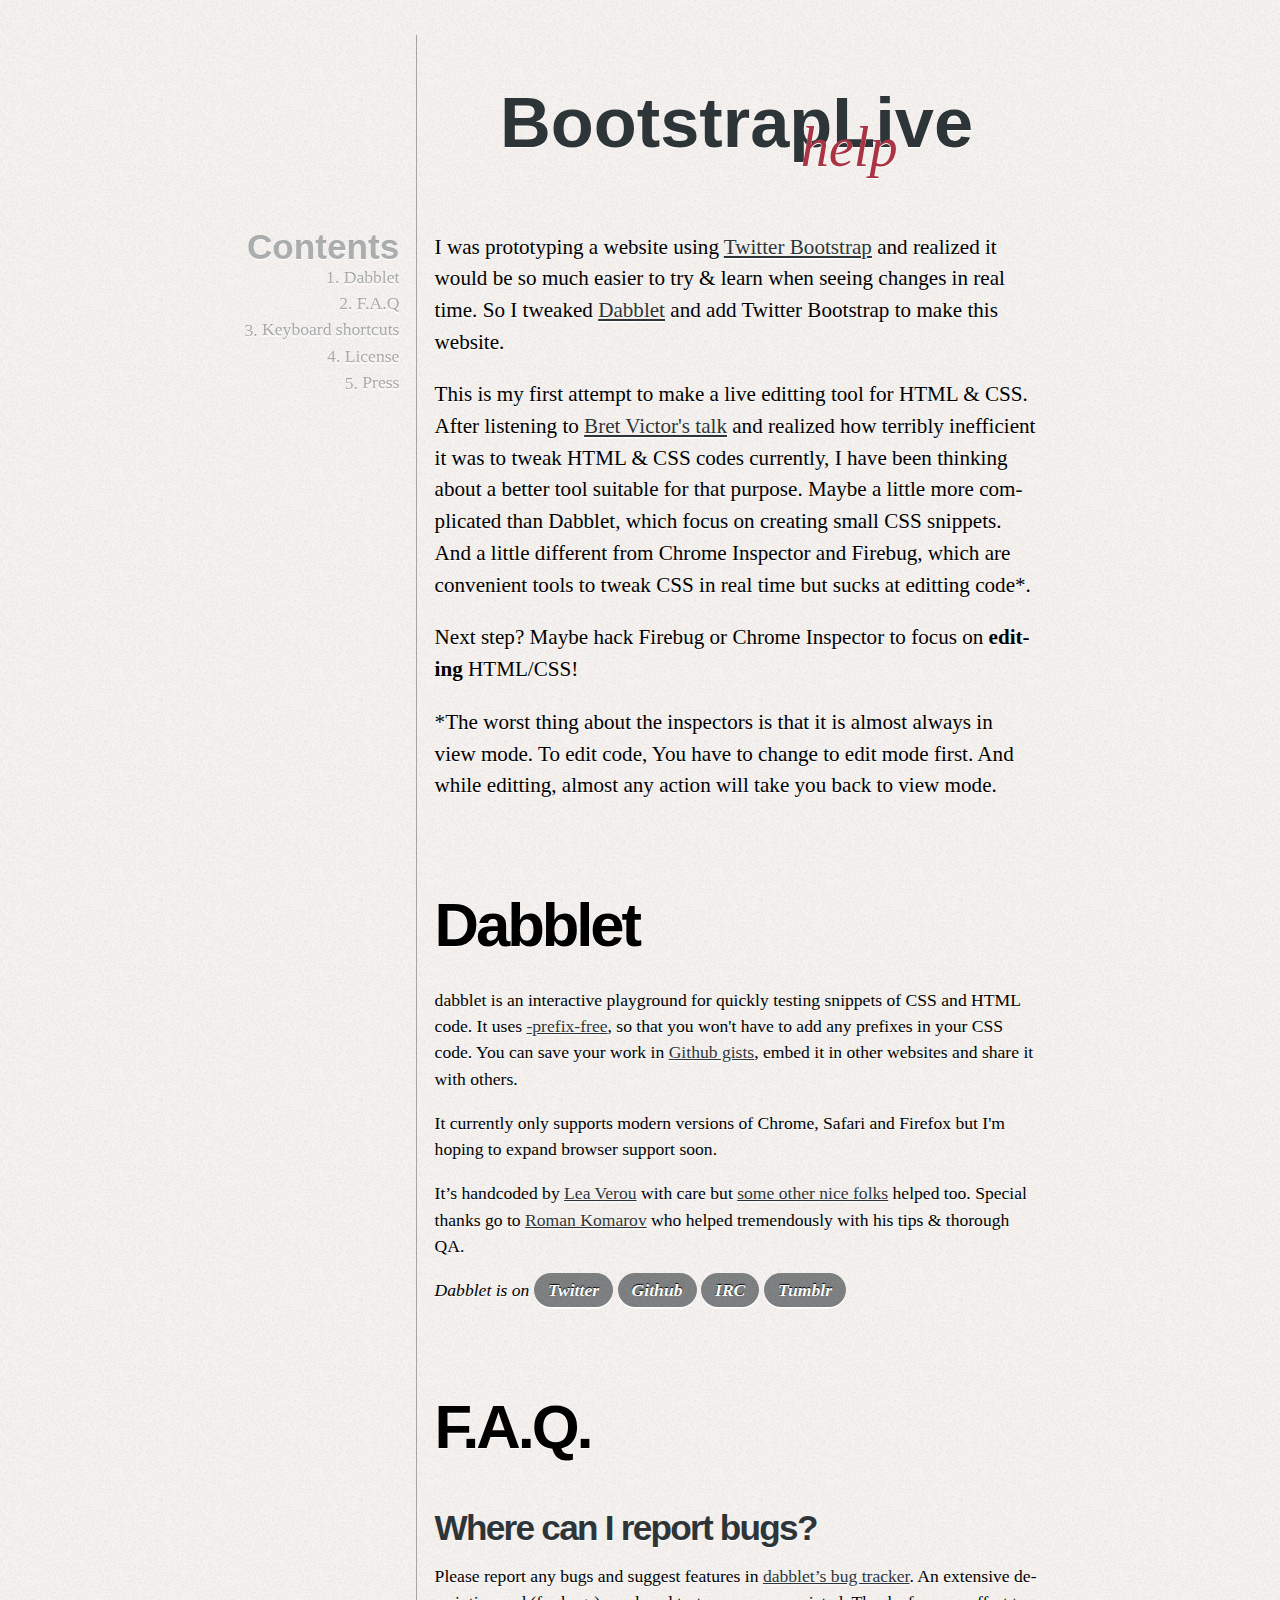
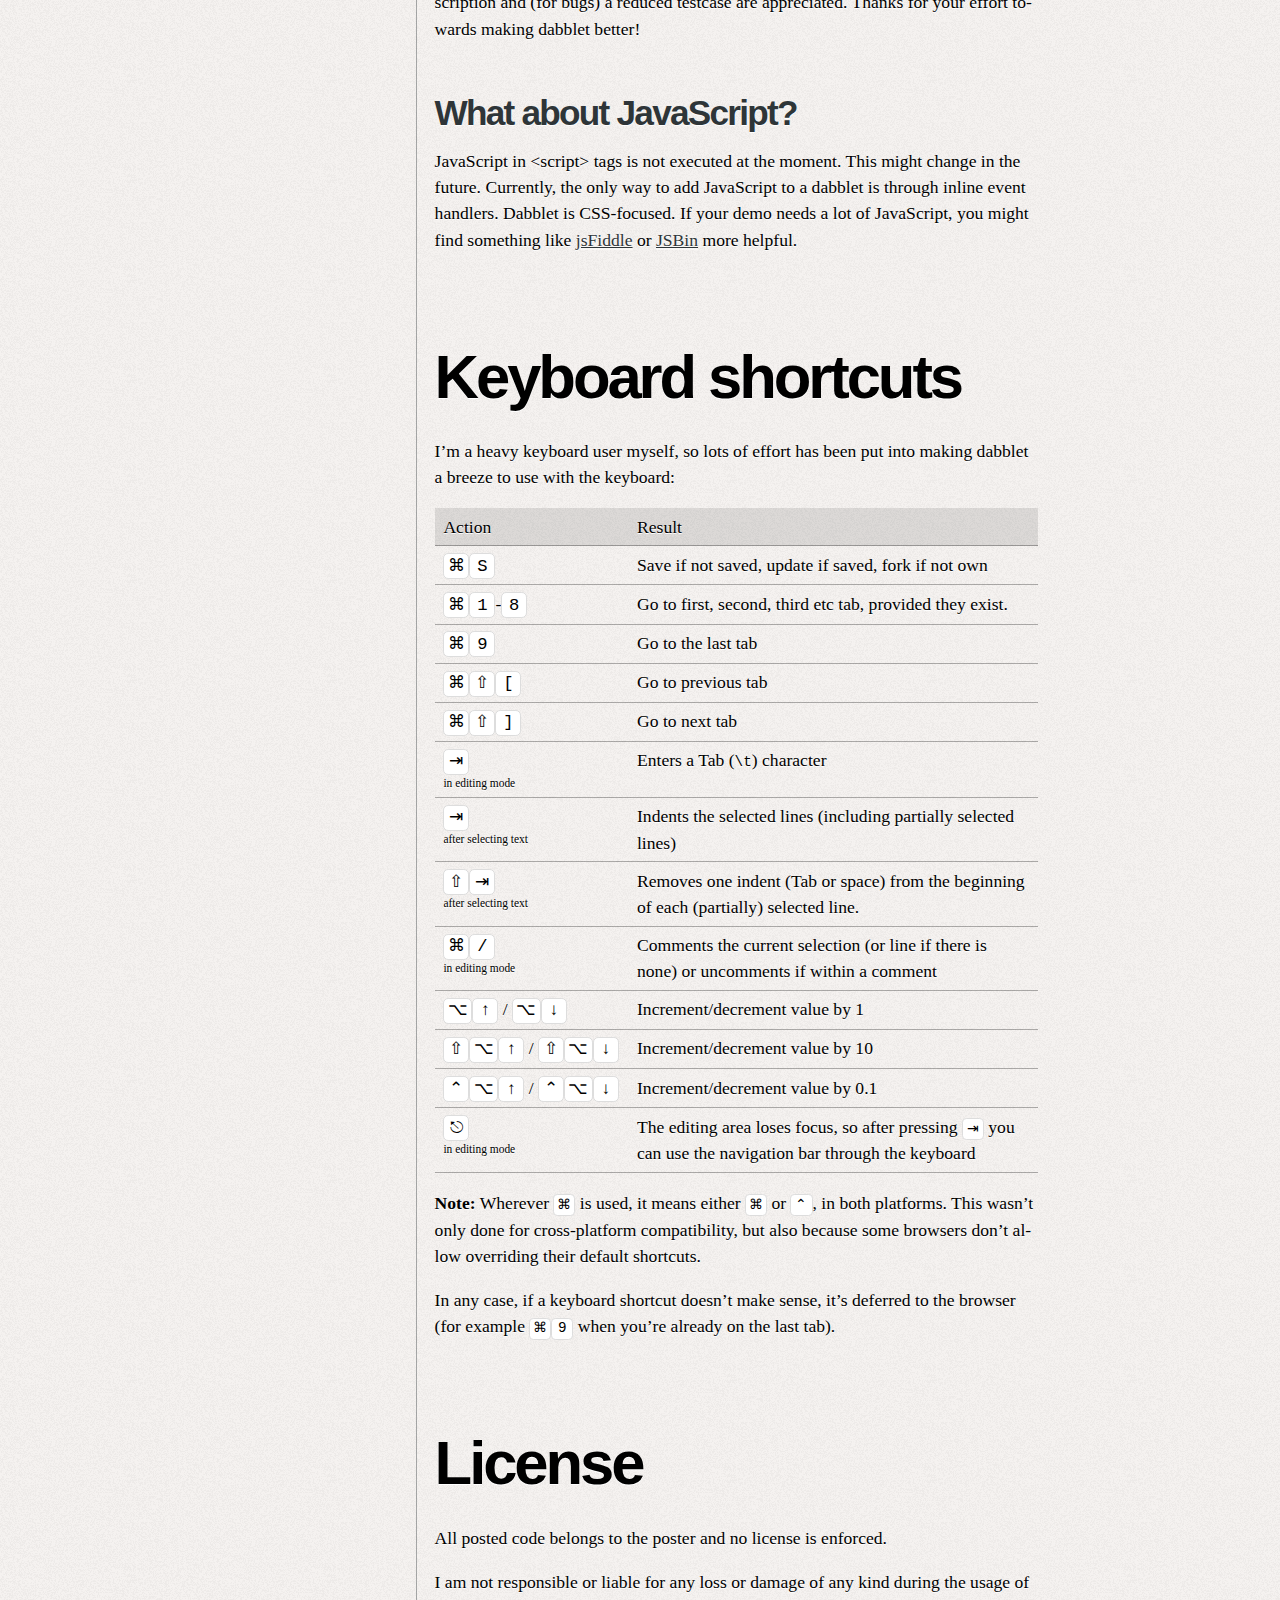
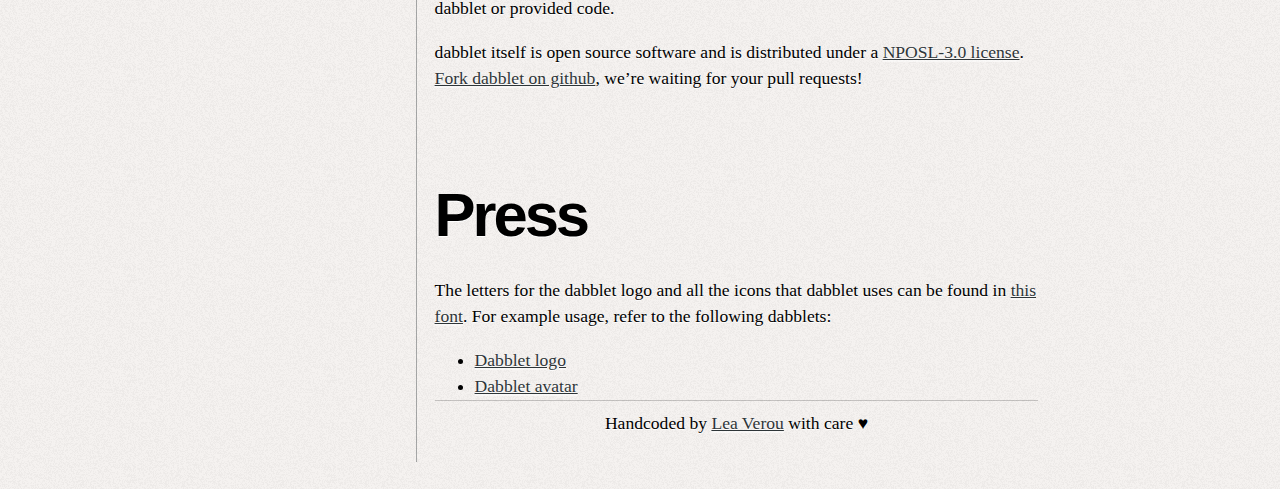
<file: help/index.html>
<!DOCTYPE html>
<html lang="en">
<head>

<meta charset="utf-8" />
<title>Help ✿ bootstraplive</title>
<link rel="stylesheet" href="style.css" />

<script>window._gaq = [['_setAccount', 'UA-30119180-1'], ['_trackPageview']];</script>
<script src="http://www.google-analytics.com/ga.js" async></script>

</head>
<body>

<hgroup>
	<h1><a href="/" target="_blank">BootstrapLive</a></h1>
	<h2>help</h2>
</hgroup>

<section> 
	
	</p>I was prototyping a website using <a href="http://twitter.github.com/bootstrap/" target="_blank">Twitter Bootstrap</a> 
	and realized it would be so much easier to try & learn when seeing changes in real time.
	So I tweaked <a href="http://github.com/LeaVerou/dabblet" target="_blank">Dabblet</a> and add Twitter Bootstrap to make this website.</p>
	
	<p>This is my first attempt to make a live editting tool for HTML & CSS.
	After listening to <a href="http://vimeo.com/36579366">
	Bret Victor's talk</a> and realized how terribly
	inefficient it was to tweak HTML & CSS codes currently, I have been thinking
	about a better tool suitable for that purpose. Maybe a little more complicated than Dabblet,
	which focus on creating small CSS snippets. And a little different from 
	Chrome Inspector and Firebug, which are convenient tools to tweak CSS in real time but
	sucks at editting code*.</p>
	
	<p>Next step? Maybe hack Firebug or Chrome Inspector to focus on <b>editing</b> HTML/CSS!</p>
	
	</p>*The worst thing about the inspectors is that it is almost always in view mode. To edit code,
	You have to change to edit mode first. And while editting, almost any action will take you back
	to view mode.</p>
</section>

<section id="intro">
	<h1>Dabblet</h1>

	<p>dabblet is an interactive playground for quickly testing snippets of CSS and HTML code.
	It uses <a href="http://leaverou.github.com/prefixfree" target="_blank">-prefix-free</a>, 
	so that you won't have to add any prefixes in your CSS code. You can save your work in 
	<a href="http://gist.github.com">Github gists</a>, embed it in other websites and share it
	with others.</p>
	
	<p>It currently only supports modern versions of Chrome, Safari and Firefox but I'm hoping
	to expand browser support soon.</p>
	
	<p>It’s handcoded by <a href="http://lea.verou.me">Lea Verou</a> with care 
	but <a href="https://github.com/leaverou/dabblet/contributors" target="_blank">some other nice folks</a> helped too.
	Special thanks go to <a href="http://twitter.com/#!/kizmarh">Roman Komarov</a> who helped tremendously
	with his tips &amp; thorough QA.</p>
	
	<p id="quick-links">
		Dabblet is on
		<a href="http://twitter.com/dabblet" target="_blank">Twitter</a>
		<a href="http://github.com/LeaVerou/dabblet" target="_blank">Github</a>
		<a href="irc://chat.freenode.net/#dabblet">IRC</a>
		<a href="http://blog.dabblet.com">Tumblr</a> 
	</p>
</section>

<nav>
	<h1>Contents</h1>
	
	<ol>
		<li><a href="#intro">Dabblet</a></li>
		<li><a href="#faq">F.A.Q</a></li>
		<li><a href="#keyboard">Keyboard shortcuts</a></li>
		<li><a href="#license">License</a></li>
		<li><a href="#press">Press</a></li>
	</ol>
</nav>

<section id="faq">
	<h1><abbr>F.A.Q.</abbr></h1>
	
	<h2 id="where-can-i-report-bugs">Where can I report bugs?</h2>
	<p>Please report any bugs and suggest features in <a href="https://github.com/LeaVerou/dabblet/issues" target="_blank">dabblet’s bug tracker</a>. 
	An extensive description and (for bugs) a reduced testcase are appreciated. Thanks for your effort towards making dabblet better!</p>
	
	<h2 id="what-about-js">What about JavaScript?</h2>
	<p>JavaScript in &lt;script> tags is not executed at the moment. This might change in the future.
	Currently, the only way to add JavaScript to a
	dabblet is through inline event handlers. Dabblet is CSS-focused. If your demo needs a lot of JavaScript, you might
	find something like <a href="http://jsfiddle.net/">jsFiddle</a> 
	or <a href="http://jsbin.com/" target="_blank">JSBin</a> more helpful.
</section>

<section id="keyboard">
	<h1>Keyboard shortcuts</h1>

	<p>I’m a heavy keyboard user myself, so lots of effort has been put into making dabblet 
	a breeze to use with the keyboard:</p>
	<table>
		<thead>
			<tr>
				<td>Action</td>
				<td>Result</td>
			</tr>
		</thead>
		<tbody>
			<tr>
				<td><kbd title="Cmd">⌘</kbd><kbd>S</kbd></td>
				<td>Save if not saved, update if saved, fork if not own</td>
			</tr>
			<tr>
				<td><kbd title="Cmd">⌘</kbd><kbd>1</kbd>-<kbd>8</kbd></td>
				<td>Go to first, second, third etc tab, provided they exist.</td>
			</tr>
			<tr>
				<td><kbd title="Cmd">⌘</kbd><kbd>9</kbd></td>
				<td>Go to the last tab</td>
			</tr>
			<tr>
				<td><kbd title="Cmd">⌘</kbd><kbd title="Shift">⇧</kbd><kbd>[</kbd></td>
				<td>Go to previous tab</td>
			</tr>
			<tr>
				<td><kbd title="Cmd">⌘</kbd><kbd title="Shift">⇧</kbd><kbd>]</kbd></td>
				<td>Go to next tab</td>
			</tr>
			<tr>
				<td><kbd title="Tab">⇥</kbd><div class="note">in editing mode</div></td>
				<td>Enters a Tab (<code>\t</code>) character</td>
			</tr>
			<tr>
				<td><kbd title="Tab">⇥</kbd> <div class="note">after selecting text</div></td>
				<td>Indents the selected lines (including partially selected lines)</td>
			</tr>
			<tr>
				<td><kbd title="Shift">⇧</kbd><kbd title="Tab">⇥</kbd> <div class="note">after selecting text</div></td>
				<td>Removes one indent (Tab or space) from the beginning of each (partially) selected line.</td>
			</tr>
			<tr>
				<td><kbd title="Cmd">⌘</kbd><kbd>/</kbd><div class="note">in editing mode</div></td>
				<td>Comments the current selection (or line if there is none) or uncomments if within a comment</td>
			</tr>
			<tr>
				<td><kbd title="Alt">⌥</kbd><kbd title="Up arrow">↑</kbd> / <kbd title="Alt">⌥</kbd><kbd title="Down arrow">↓</kbd></td>
				<td>Increment/decrement value by 1</td>
			</tr>
			<tr>
				<td><kbd title="Shift">⇧</kbd><kbd title="Alt">⌥</kbd><kbd title="Up arrow">↑</kbd> / <kbd title="Shift">⇧</kbd><kbd title="Alt">⌥</kbd><kbd title="Down arrow">↓</kbd></td>
				<td>Increment/decrement value by 10</td>
			</tr>
			<tr>
				<td><kbd title="Ctrl">⌃</kbd><kbd title="Alt">⌥</kbd><kbd title="Up arrow">↑</kbd> / <kbd title="Ctrl">⌃</kbd><kbd title="Alt">⌥</kbd><kbd title="Down arrow">↓</kbd></td>
				<td>Increment/decrement value by 0.1</td>
			</tr>
			<tr>
				<td><kbd title="Esc">⎋</kbd><div class="note">in editing mode</div></td>
				<td>The editing area loses focus, so after pressing <kbd title="Tab">⇥</kbd> you can use
				the navigation bar through the keyboard</td>
			</tr>
		</tbody>
	</table>
	<p><strong>Note:</strong> Wherever <kbd title="Cmd">⌘</kbd> is used, it means either <kbd title="Cmd">⌘</kbd> or <kbd title="Ctrl">⌃</kbd>, in both platforms.
	This wasn’t only done for cross-platform compatibility, but also because some browsers don’t allow overriding their default shortcuts.</p>
	<p>In any case, if a keyboard shortcut doesn’t make sense, it’s deferred to the browser (for example <kbd title="Cmd">⌘</kbd><kbd>9</kbd> when you’re already on the last tab).
</section>

<section id="license">
	<h1>License</h1>
	<p>All posted code belongs to the poster and no license is enforced.</p>
	<p>I am not responsible or liable for any loss or damage of any kind during the usage of dabblet or provided code.</p>
	<p>dabblet itself is open source software and is distributed under a 
	<a href="http://www.opensource.org/licenses/NPOSL-3.0">NPOSL-3.0 license</a>. 
	<a href="http://github.com/LeaVerou/dabblet">Fork dabblet on github</a>, we’re waiting for your pull requests!</p>
</section>

<section id="press">
	<h1>Press</h1>
	<p>The letters for the dabblet logo and all the icons that dabblet uses can be found in <a href="../img/dabblet.ttf">this font</a>. For example usage, refer to the following dabblets:
	<ul>
		<li><a href="http://dabblet.com/gist/1484081">Dabblet logo</a></li>
		<li><a href="http://dabblet.com/gist/1484125">Dabblet avatar</a></li>
	</ul>
</section>

<footer>Handcoded by <a href="http://lea.verou.me">Lea Verou</a> with care &#x2665;</footer>

</body>
</html>
</file>
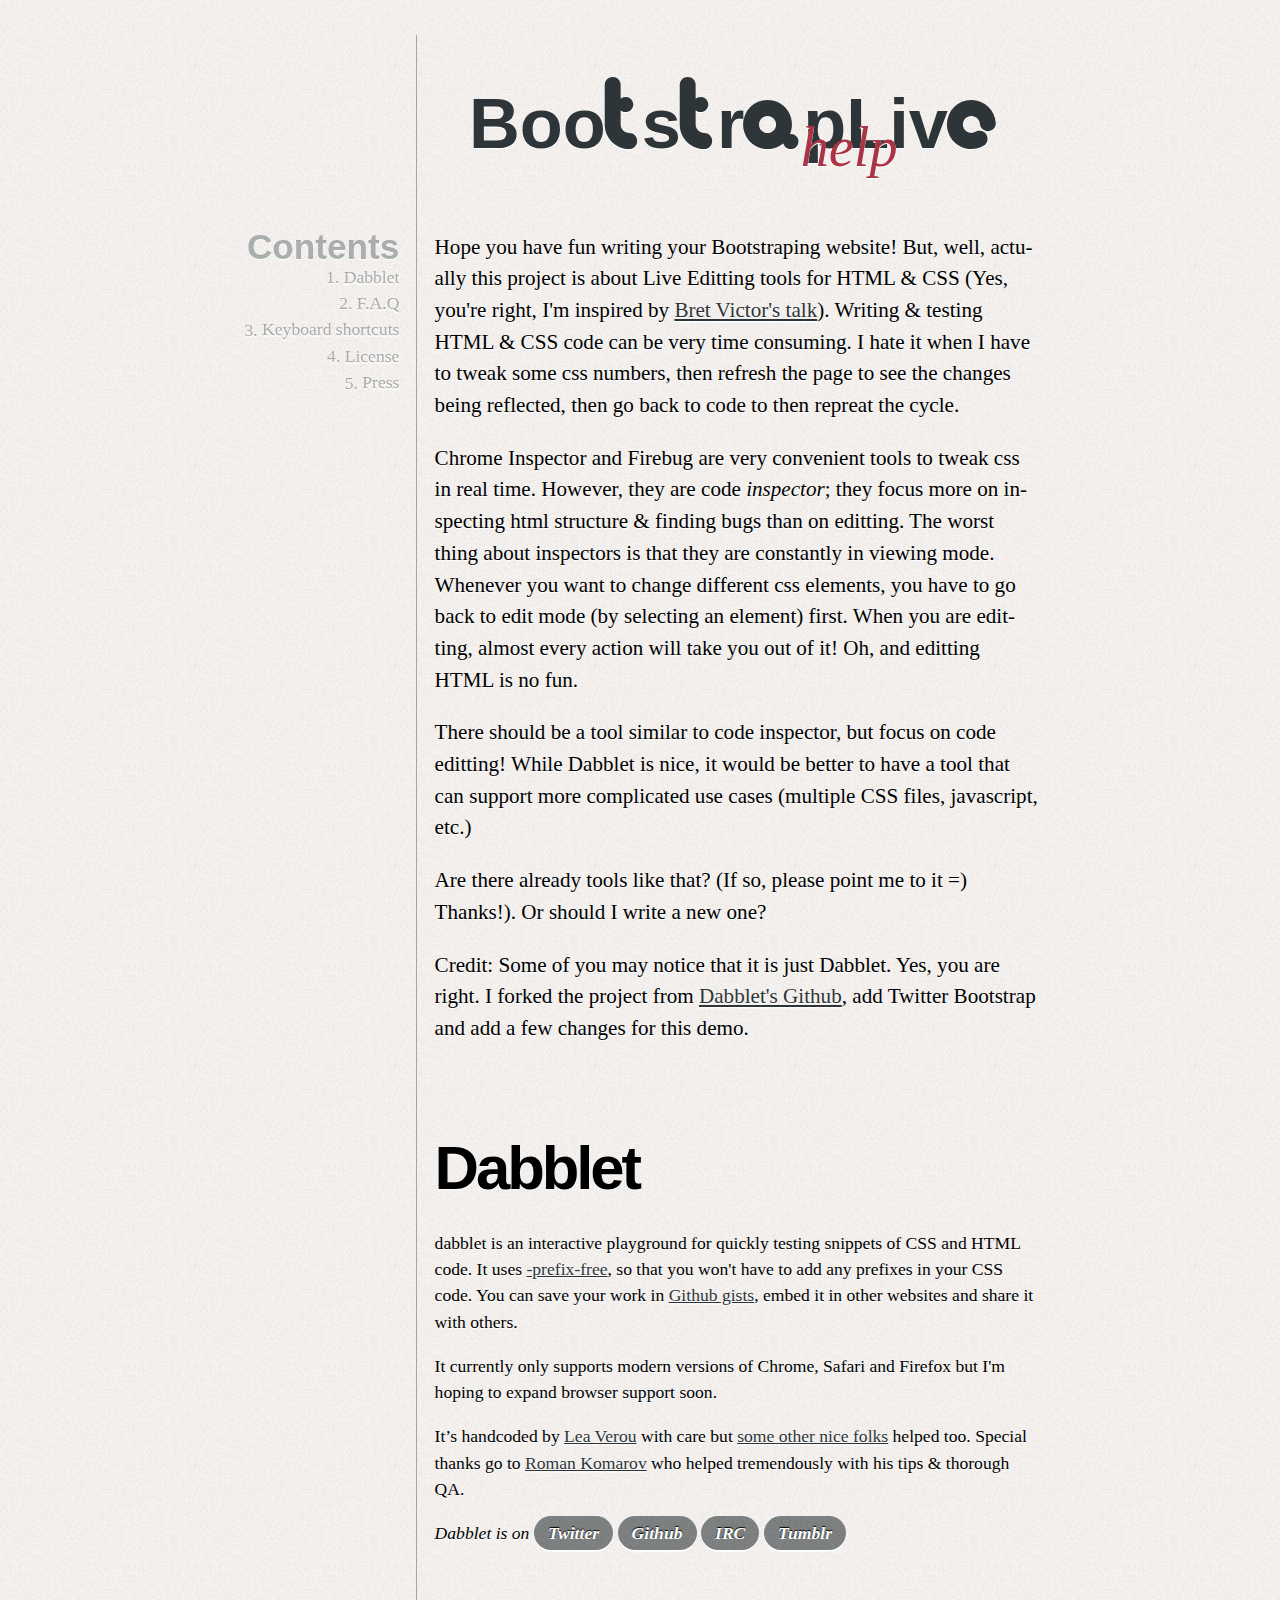
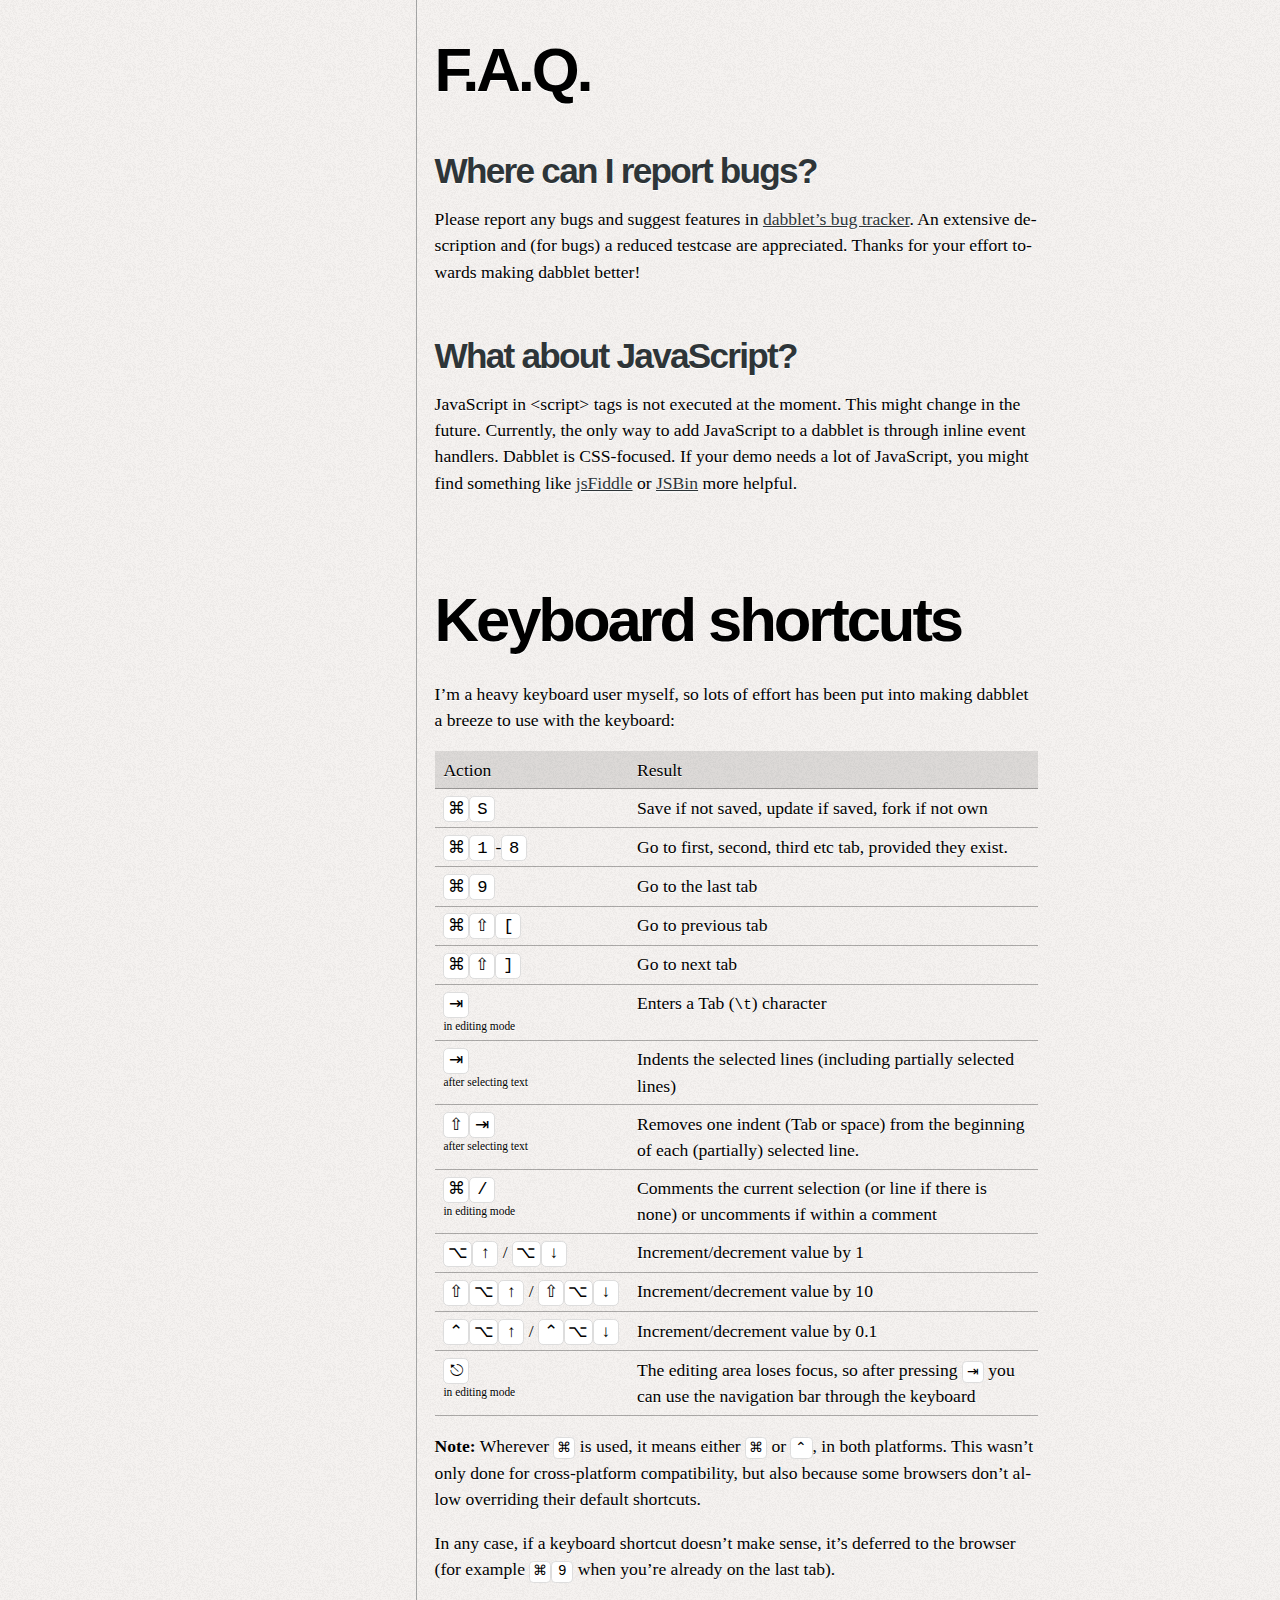
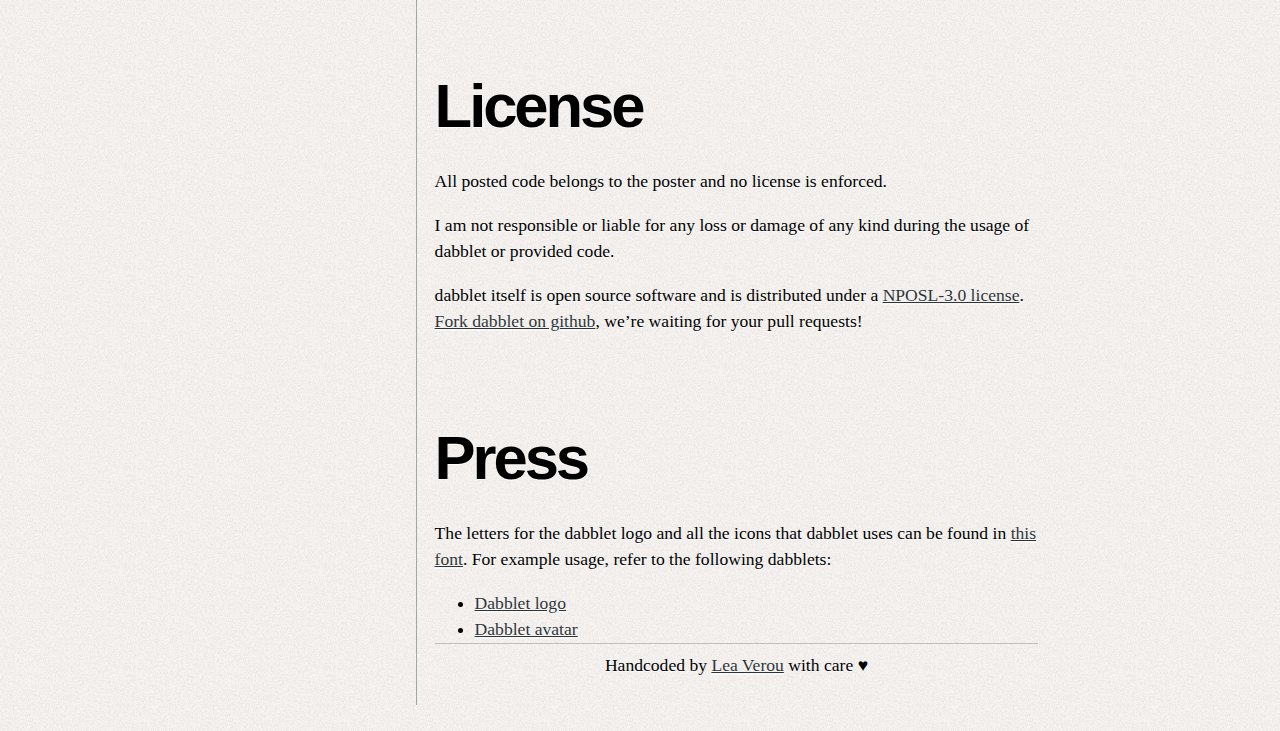
<file: dabblet/help/index.html>
<!DOCTYPE html>
<html lang="en">
<head>

<meta charset="utf-8" />
<title>Help ✿ dabblet.com</title>
<link rel="stylesheet" href="style.css" />

<script>window._gaq = [['_setAccount', 'UA-27750908-1'], ['_trackPageview']];</script>
<script src="http://www.google-analytics.com/ga.js" async></script>

</head>
<body>

<hgroup>
	<h1><a href="/" target="_blank">BootstrapLive</a></h1>
	<h2>help</h2>
</hgroup>

<section> 
	<p>Hope you have fun writing your Bootstraping website!
	But, well, actually this project is about Live Editting tools for HTML & CSS (Yes, you're right, I'm inspired by <a href="vimeo.com/36579366">
	Bret Victor's talk</a>).
	Writing & testing HTML & CSS code can be very time consuming. I hate it when I have to tweak some 
	css numbers, then refresh the page to see the changes being reflected, then go back to code to 
	then repreat the cycle.</p>
	
	<p>
	Chrome Inspector and Firebug are very convenient tools to tweak css in real time. However,
	they are code <i>inspector</i>; they focus more on inspecting html structure & finding bugs
	than on editting. The worst thing about inspectors is that
	they are constantly in viewing mode. Whenever you want to change different 
	css elements, you have to go back to edit mode (by selecting an element) first. When you are
	editting, almost every action will take you out of it! Oh, and editting
	HTML is no fun.</p>
	
	<p>There should be a tool similar to code inspector, but focus on code editting! While
	Dabblet is nice, it would be better to have a tool that can support more complicated use cases
	(multiple CSS files, javascript, etc.)</p>
	
	<p>Are there already tools like that? (If so, please
	point me to it =) Thanks!). Or should I write a new one?</p>
	
	<p>Credit: Some of you may notice that it is just Dabblet. Yes, you are right. I forked the project from 
	<a href="http://github.com/LeaVerou/dabblet" target="_blank">Dabblet's Github</a>,
	add Twitter Bootstrap and add a few changes for this demo.</p>
</section>

<section id="intro">
	<h1>Dabblet</h1>

	<p>dabblet is an interactive playground for quickly testing snippets of CSS and HTML code.
	It uses <a href="http://leaverou.github.com/prefixfree" target="_blank">-prefix-free</a>, 
	so that you won't have to add any prefixes in your CSS code. You can save your work in 
	<a href="http://gist.github.com">Github gists</a>, embed it in other websites and share it
	with others.</p>
	
	<p>It currently only supports modern versions of Chrome, Safari and Firefox but I'm hoping
	to expand browser support soon.</p>
	
	<p>It’s handcoded by <a href="http://lea.verou.me">Lea Verou</a> with care 
	but <a href="https://github.com/leaverou/dabblet/contributors" target="_blank">some other nice folks</a> helped too.
	Special thanks go to <a href="http://twitter.com/#!/kizmarh">Roman Komarov</a> who helped tremendously
	with his tips &amp; thorough QA.</p>
	
	<p id="quick-links">
		Dabblet is on
		<a href="http://twitter.com/dabblet" target="_blank">Twitter</a>
		<a href="http://github.com/LeaVerou/dabblet" target="_blank">Github</a>
		<a href="irc://chat.freenode.net/#dabblet">IRC</a>
		<a href="http://blog.dabblet.com">Tumblr</a> 
	</p>
</section>

<nav>
	<h1>Contents</h1>
	
	<ol>
		<li><a href="#intro">Dabblet</a></li>
		<li><a href="#faq">F.A.Q</a></li>
		<li><a href="#keyboard">Keyboard shortcuts</a></li>
		<li><a href="#license">License</a></li>
		<li><a href="#press">Press</a></li>
	</ol>
</nav>

<section id="faq">
	<h1><abbr>F.A.Q.</abbr></h1>
	
	<h2 id="where-can-i-report-bugs">Where can I report bugs?</h2>
	<p>Please report any bugs and suggest features in <a href="https://github.com/LeaVerou/dabblet/issues" target="_blank">dabblet’s bug tracker</a>. 
	An extensive description and (for bugs) a reduced testcase are appreciated. Thanks for your effort towards making dabblet better!</p>
	
	<h2 id="what-about-js">What about JavaScript?</h2>
	<p>JavaScript in &lt;script> tags is not executed at the moment. This might change in the future.
	Currently, the only way to add JavaScript to a
	dabblet is through inline event handlers. Dabblet is CSS-focused. If your demo needs a lot of JavaScript, you might
	find something like <a href="http://jsfiddle.net/">jsFiddle</a> 
	or <a href="http://jsbin.com/" target="_blank">JSBin</a> more helpful.
</section>

<section id="keyboard">
	<h1>Keyboard shortcuts</h1>

	<p>I’m a heavy keyboard user myself, so lots of effort has been put into making dabblet 
	a breeze to use with the keyboard:</p>
	<table>
		<thead>
			<tr>
				<td>Action</td>
				<td>Result</td>
			</tr>
		</thead>
		<tbody>
			<tr>
				<td><kbd title="Cmd">⌘</kbd><kbd>S</kbd></td>
				<td>Save if not saved, update if saved, fork if not own</td>
			</tr>
			<tr>
				<td><kbd title="Cmd">⌘</kbd><kbd>1</kbd>-<kbd>8</kbd></td>
				<td>Go to first, second, third etc tab, provided they exist.</td>
			</tr>
			<tr>
				<td><kbd title="Cmd">⌘</kbd><kbd>9</kbd></td>
				<td>Go to the last tab</td>
			</tr>
			<tr>
				<td><kbd title="Cmd">⌘</kbd><kbd title="Shift">⇧</kbd><kbd>[</kbd></td>
				<td>Go to previous tab</td>
			</tr>
			<tr>
				<td><kbd title="Cmd">⌘</kbd><kbd title="Shift">⇧</kbd><kbd>]</kbd></td>
				<td>Go to next tab</td>
			</tr>
			<tr>
				<td><kbd title="Tab">⇥</kbd><div class="note">in editing mode</div></td>
				<td>Enters a Tab (<code>\t</code>) character</td>
			</tr>
			<tr>
				<td><kbd title="Tab">⇥</kbd> <div class="note">after selecting text</div></td>
				<td>Indents the selected lines (including partially selected lines)</td>
			</tr>
			<tr>
				<td><kbd title="Shift">⇧</kbd><kbd title="Tab">⇥</kbd> <div class="note">after selecting text</div></td>
				<td>Removes one indent (Tab or space) from the beginning of each (partially) selected line.</td>
			</tr>
			<tr>
				<td><kbd title="Cmd">⌘</kbd><kbd>/</kbd><div class="note">in editing mode</div></td>
				<td>Comments the current selection (or line if there is none) or uncomments if within a comment</td>
			</tr>
			<tr>
				<td><kbd title="Alt">⌥</kbd><kbd title="Up arrow">↑</kbd> / <kbd title="Alt">⌥</kbd><kbd title="Down arrow">↓</kbd></td>
				<td>Increment/decrement value by 1</td>
			</tr>
			<tr>
				<td><kbd title="Shift">⇧</kbd><kbd title="Alt">⌥</kbd><kbd title="Up arrow">↑</kbd> / <kbd title="Shift">⇧</kbd><kbd title="Alt">⌥</kbd><kbd title="Down arrow">↓</kbd></td>
				<td>Increment/decrement value by 10</td>
			</tr>
			<tr>
				<td><kbd title="Ctrl">⌃</kbd><kbd title="Alt">⌥</kbd><kbd title="Up arrow">↑</kbd> / <kbd title="Ctrl">⌃</kbd><kbd title="Alt">⌥</kbd><kbd title="Down arrow">↓</kbd></td>
				<td>Increment/decrement value by 0.1</td>
			</tr>
			<tr>
				<td><kbd title="Esc">⎋</kbd><div class="note">in editing mode</div></td>
				<td>The editing area loses focus, so after pressing <kbd title="Tab">⇥</kbd> you can use
				the navigation bar through the keyboard</td>
			</tr>
		</tbody>
	</table>
	<p><strong>Note:</strong> Wherever <kbd title="Cmd">⌘</kbd> is used, it means either <kbd title="Cmd">⌘</kbd> or <kbd title="Ctrl">⌃</kbd>, in both platforms.
	This wasn’t only done for cross-platform compatibility, but also because some browsers don’t allow overriding their default shortcuts.</p>
	<p>In any case, if a keyboard shortcut doesn’t make sense, it’s deferred to the browser (for example <kbd title="Cmd">⌘</kbd><kbd>9</kbd> when you’re already on the last tab).
</section>

<section id="license">
	<h1>License</h1>
	<p>All posted code belongs to the poster and no license is enforced.</p>
	<p>I am not responsible or liable for any loss or damage of any kind during the usage of dabblet or provided code.</p>
	<p>dabblet itself is open source software and is distributed under a 
	<a href="http://www.opensource.org/licenses/NPOSL-3.0">NPOSL-3.0 license</a>. 
	<a href="http://github.com/LeaVerou/dabblet">Fork dabblet on github</a>, we’re waiting for your pull requests!</p>
</section>

<section id="press">
	<h1>Press</h1>
	<p>The letters for the dabblet logo and all the icons that dabblet uses can be found in <a href="../img/dabblet.ttf">this font</a>. For example usage, refer to the following dabblets:
	<ul>
		<li><a href="http://dabblet.com/gist/1484081">Dabblet logo</a></li>
		<li><a href="http://dabblet.com/gist/1484125">Dabblet avatar</a></li>
	</ul>
</section>

<footer>Handcoded by <a href="http://lea.verou.me">Lea Verou</a> with care &#x2665;</footer>

</body>
</html>
</file>
<file: help/style.css>
/**
 * Variables
 */

@font-face {
	font-family: 'Dabblet';
	src: url(../img/dabblet.ttf);
}

@font-face {
	font-family: Primary;
	src: local('Baskerville');
}


/**
 * Styles
 */
* {
	margin: 0;
}

html {
	background: url(../img/noise.png) hsl(24, 20%, 95%);
	max-width: 40em;
	padding-left: 12em;
	margin: auto;
}

body {
	padding: 1em;
	border-left: 1px solid hsla(200,10%,20%,.4);
	margin: 2em auto;
	font: 110%/1.5 Primary;
	hyphens: auto;
	text-shadow: 0 0.0847em white; /* See issue #134 */
	text-rendering: optimizelegibility;
	-webkit-font-smoothing: subpixel-antialiased; /* fix any issues caused by translateZ fix */
}

h1, h2 {
	font: bold 200%/1 sans-serif;
}

body > hgroup {
	padding: .5em 0;
	color: black;
	text-align: center;
	font-size: 400%;
	line-height: .4;
	-webkit-transform: translateZ(0); /* fix for chopped letters */
}

	body > hgroup > h1 {
		/* font-family: Dabblet, sans-serif; */
		font-size: 100%;
	}
	
	body > hgroup > h1 > a {
		text-decoration: none;
	}
	
	body > hgroup > h2 {
		margin-top: -.7em;
		font: italic 80%/1 Primary;
		text-indent: 4em;
		color: #a34;
		cursor: help;
	}

p {
	margin: 1em 0;
}

a {
	color: hsl(200, 10%, 20%);
}

kbd {
	display: inline-block;
	min-width: 1em;
	padding: .2em;
	border: 1px solid #ddd;
	border-radius: .3em;
	background: white;
	text-align: center;
	line-height: 1;
}

kbd[title] {
	cursor: help;
}

section:first-of-type,
section#toc {
	font-size: 120%;
}

section h1,
section h2 {
	margin: 1.5em 0 .5em;
	line-height: 1;
	letter-spacing: -.05em;
}

section h1 {
	font-size: 350%;
}

section h2 {
	font-size: 200%;
	color: hsl(200, 10%, 20%);
}

nav {
	position: fixed;
	top: 13em;
	width: 12em;
	padding-right: 1em;
	margin-left: -14em;
	text-align: right;
}

nav:not(:hover) {
	color: hsla(200,10%,20%,.4);
}

	nav > ol {
		list-style-position: inside;
	}
	
	nav a {
		padding: .25em 0;
		text-decoration: none;
		color: inherit;
	}
	
	nav a:hover {
		color: #a34;
	}

table {
	border-spacing: 0;
}

	thead {
		background: rgba(0,0,0,.1);
	}
	
		td {
			border-bottom: 1px solid rgba(0,0,0,.3);	
			padding: .3em .5em;
			vertical-align: top;
		}
		
		tbody td:first-child {
			width: 10em;
		}
		
		tbody td:first-child > kbd {
			font-size: 120%;
		}
		
		tbody td:first-child > .note {
			font-size: 65%;
		}

footer {
	border-top: 1px solid rgba(0,0,0,.2);
	padding: .5em;
	text-align: center;
}

#quick-links {
	font-style: italic;
}
	
	#quick-links > a {
		padding: .4em .8em;
		background: url('../img/noise.png') hsla(200, 10%, 20%,.6);
		color: white;
		font-weight: bold;
		border-radius: 999px;
		text-decoration: none;
		text-shadow: 0 -1px 1px black;
		box-shadow: 0 .1em white;
	}
	
	#quick-links > a:hover {
		background-color: hsl(200, 10%, 20%);
	}

::selection {
	background-color: initial; /* See issue #140 */
	color: white;
	text-shadow: none; /* See issue #135 */
}
</file>
<file: dabblet/help/style.css>
/**
 * Variables
 */

@font-face {
	font-family: 'Dabblet';
	src: url(../img/dabblet.ttf);
}

@font-face {
	font-family: Primary;
	src: local('Baskerville');
}


/**
 * Styles
 */
* {
	margin: 0;
}

html {
	background: url(../img/noise.png) hsl(24, 20%, 95%);
	max-width: 40em;
	padding-left: 12em;
	margin: auto;
}

body {
	padding: 1em;
	border-left: 1px solid hsla(200,10%,20%,.4);
	margin: 2em auto;
	font: 110%/1.5 Primary;
	hyphens: auto;
	text-shadow: 0 0.0847em white; /* See issue #134 */
	text-rendering: optimizelegibility;
	-webkit-font-smoothing: subpixel-antialiased; /* fix any issues caused by translateZ fix */
}

h1, h2 {
	font: bold 200%/1 sans-serif;
}

body > hgroup {
	padding: .5em 0;
	color: black;
	text-align: center;
	font-size: 400%;
	line-height: .4;
	-webkit-transform: translateZ(0); /* fix for chopped letters */
}

	body > hgroup > h1 {
		font-family: Dabblet, sans-serif;
		font-size: 100%;
	}
	
	body > hgroup > h1 > a {
		text-decoration: none;
	}
	
	body > hgroup > h2 {
		margin-top: -.7em;
		font: italic 80%/1 Primary;
		text-indent: 4em;
		color: #a34;
		cursor: help;
	}

p {
	margin: 1em 0;
}

a {
	color: hsl(200, 10%, 20%);
}

kbd {
	display: inline-block;
	min-width: 1em;
	padding: .2em;
	border: 1px solid #ddd;
	border-radius: .3em;
	background: white;
	text-align: center;
	line-height: 1;
}

kbd[title] {
	cursor: help;
}

section:first-of-type,
section#toc {
	font-size: 120%;
}

section h1,
section h2 {
	margin: 1.5em 0 .5em;
	line-height: 1;
	letter-spacing: -.05em;
}

section h1 {
	font-size: 350%;
}

section h2 {
	font-size: 200%;
	color: hsl(200, 10%, 20%);
}

nav {
	position: fixed;
	top: 13em;
	width: 12em;
	padding-right: 1em;
	margin-left: -14em;
	text-align: right;
}

nav:not(:hover) {
	color: hsla(200,10%,20%,.4);
}

	nav > ol {
		list-style-position: inside;
	}
	
	nav a {
		padding: .25em 0;
		text-decoration: none;
		color: inherit;
	}
	
	nav a:hover {
		color: #a34;
	}

table {
	border-spacing: 0;
}

	thead {
		background: rgba(0,0,0,.1);
	}
	
		td {
			border-bottom: 1px solid rgba(0,0,0,.3);	
			padding: .3em .5em;
			vertical-align: top;
		}
		
		tbody td:first-child {
			width: 10em;
		}
		
		tbody td:first-child > kbd {
			font-size: 120%;
		}
		
		tbody td:first-child > .note {
			font-size: 65%;
		}

footer {
	border-top: 1px solid rgba(0,0,0,.2);
	padding: .5em;
	text-align: center;
}

#quick-links {
	font-style: italic;
}
	
	#quick-links > a {
		padding: .4em .8em;
		background: url('../img/noise.png') hsla(200, 10%, 20%,.6);
		color: white;
		font-weight: bold;
		border-radius: 999px;
		text-decoration: none;
		text-shadow: 0 -1px 1px black;
		box-shadow: 0 .1em white;
	}
	
	#quick-links > a:hover {
		background-color: hsl(200, 10%, 20%);
	}

::selection {
	background-color: initial; /* See issue #140 */
	color: white;
	text-shadow: none; /* See issue #135 */
}
</file>
